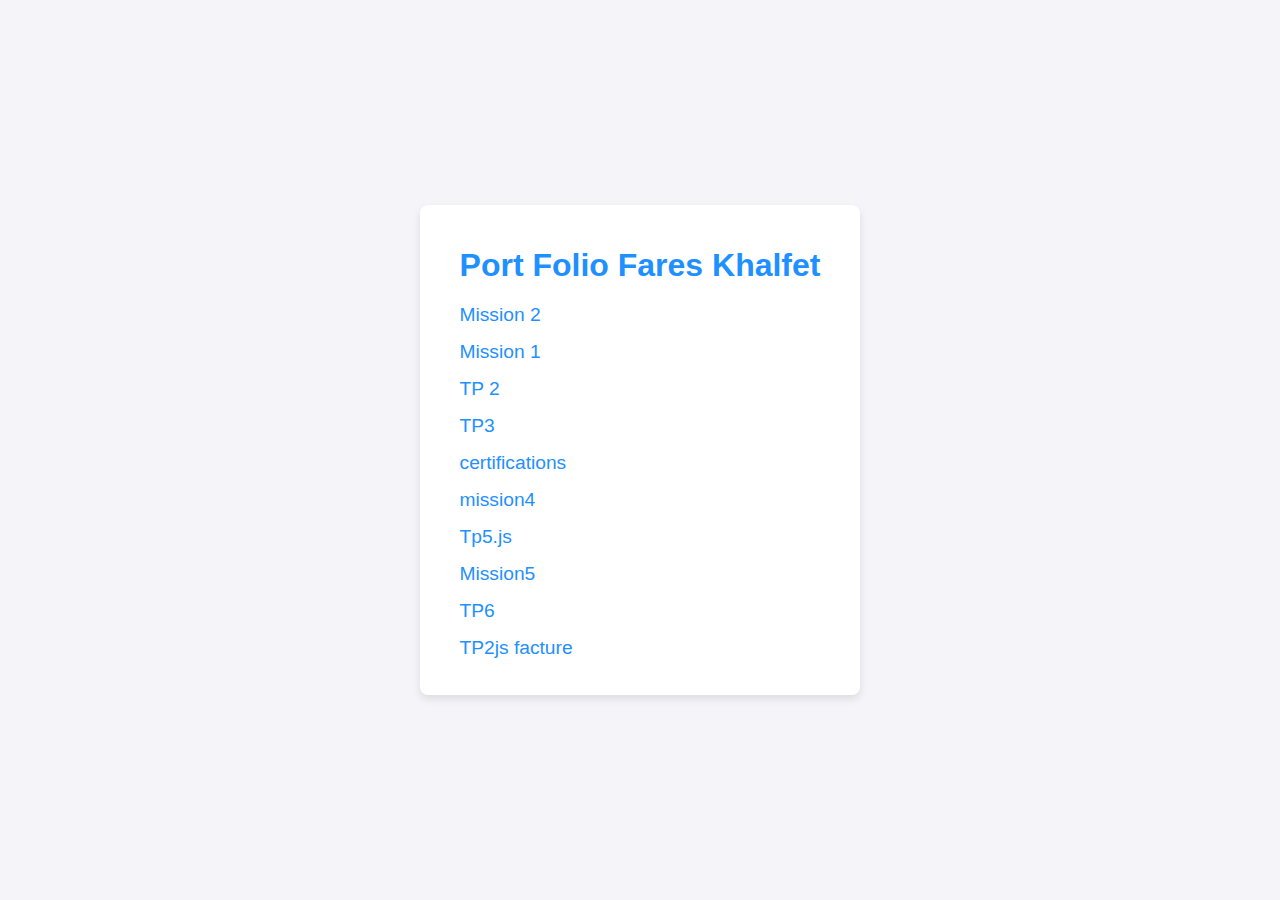
<file: index.html>
<!DOCTYPE html>
<html lang="fr">
<head>
    <meta charset="UTF-8">
    <meta name="viewport" content="width=device-width, initial-scale=1.0">
    <title>Sommaire des Sites Web</title>
    <link rel="stylesheet" href="index.css">  
</head>

<body>

    <div class="container">
        <h1>Port Folio Fares Khalfet</h1>

        <ul>
            <li><a href="Mission 2/index.html" target="_blank">Mission 2</a></li>
            <li><a href="BOT pojet web/index.html" target="_blank">Mission 1</a></li>
            <li><a href="tp2/index.html" target="_blank">TP 2</a></li>
            <li><a href="tp3/sommaire.html" target="_blank">TP3 </a></li>
            <li><a href="./certifications/index.html">certifications</a></li>
            <li><a href="mission4/mission4.html">mission4</a></li>
            <li><a href="./TP5/index.html">Tp5.js</a></li>
            <li><a href="./Mission5/index.html">Mission5</a></li>
            <li><a href="./TP6/identification.html">TP6</a></li>
            <li><a href="./TP2js/facture.html">TP2js facture</a></li>
 </ul>
    </div>
    
</body>
</html>
</file>
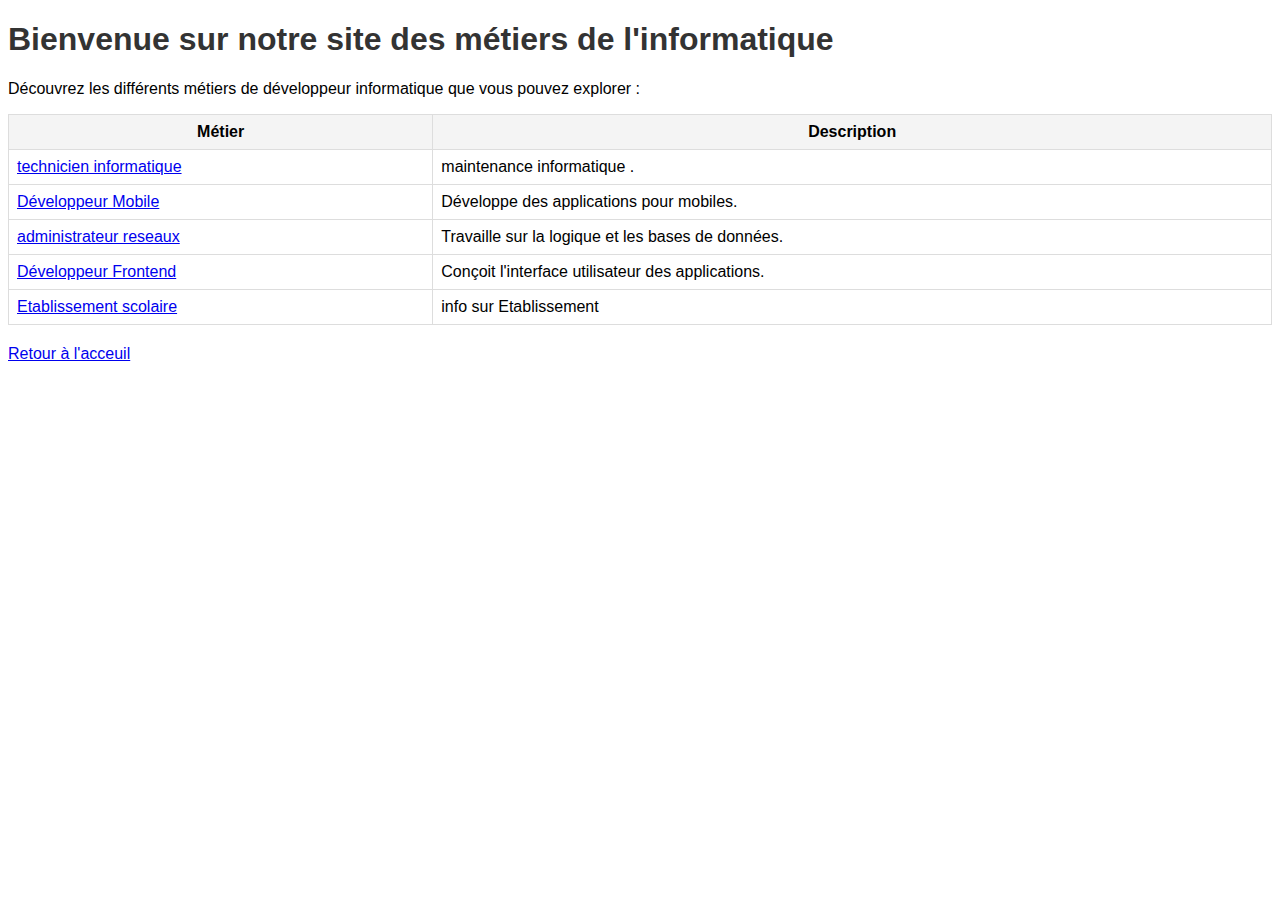
<file: BOT pojet web/index.html>
<!DOCTYPE html>
<html lang="fr">
<head>
    <meta charset="UTF-8">
    <meta name="viewport" content="width=device-width, initial-scale=1.0">
    <title>Accueil - Métiers de l'informatique</title>
    <style>
        body { font-family: Arial, sans-serif; }
        nav { margin-bottom: 20px; }
        nav a { margin-right: 15px; text-decoration: none; color: #007BFF; }
        nav a:hover { text-decoration: underline; }
        table { width: 100%; border-collapse: collapse; margin-bottom: 20px; }
        th, td { border: 1px solid #ddd; padding: 8px; }
        th { background-color: #f4f4f4; }
        h1, h2 { color: #333; }
    </style>
</head>
<body>
   
    <h1>Bienvenue sur notre site des métiers de l'informatique</h1>
    <p>Découvrez les différents métiers de développeur informatique que vous pouvez explorer :</p>
    <table>
        <tr>
            <th>Métier</th>
            <th>Description</th>
            
        </tr>
        <tr>
            <td><a href="metier.1.html">technicien informatique</a></td>
            <td>maintenance informatique .</td>
            
        </tr>
        <tr>
            <td><a href="metier 2.html">Développeur Mobile</a></td>
            <td>Développe des applications pour mobiles.</td>
            
        </tr>
        <tr>
            <td><a href="metier3.html">administrateur reseaux </a></td>
            <td>Travaille sur la logique et les bases de données.</td>
            
        </tr>
        <tr>
            <td><a href="metier4.html">Développeur Frontend</a></td>
            <td>Conçoit l'interface utilisateur des applications.</td>
            
        </tr>
        <tr>
            <td><a href="ecole.html">Etablissement scolaire</a></td>
            <td>info sur Etablissement</td>
            
        </tr>
        
    </table>
    <a href="../index.html">Retour à l'acceuil</a>
</body>
</html>
</file>
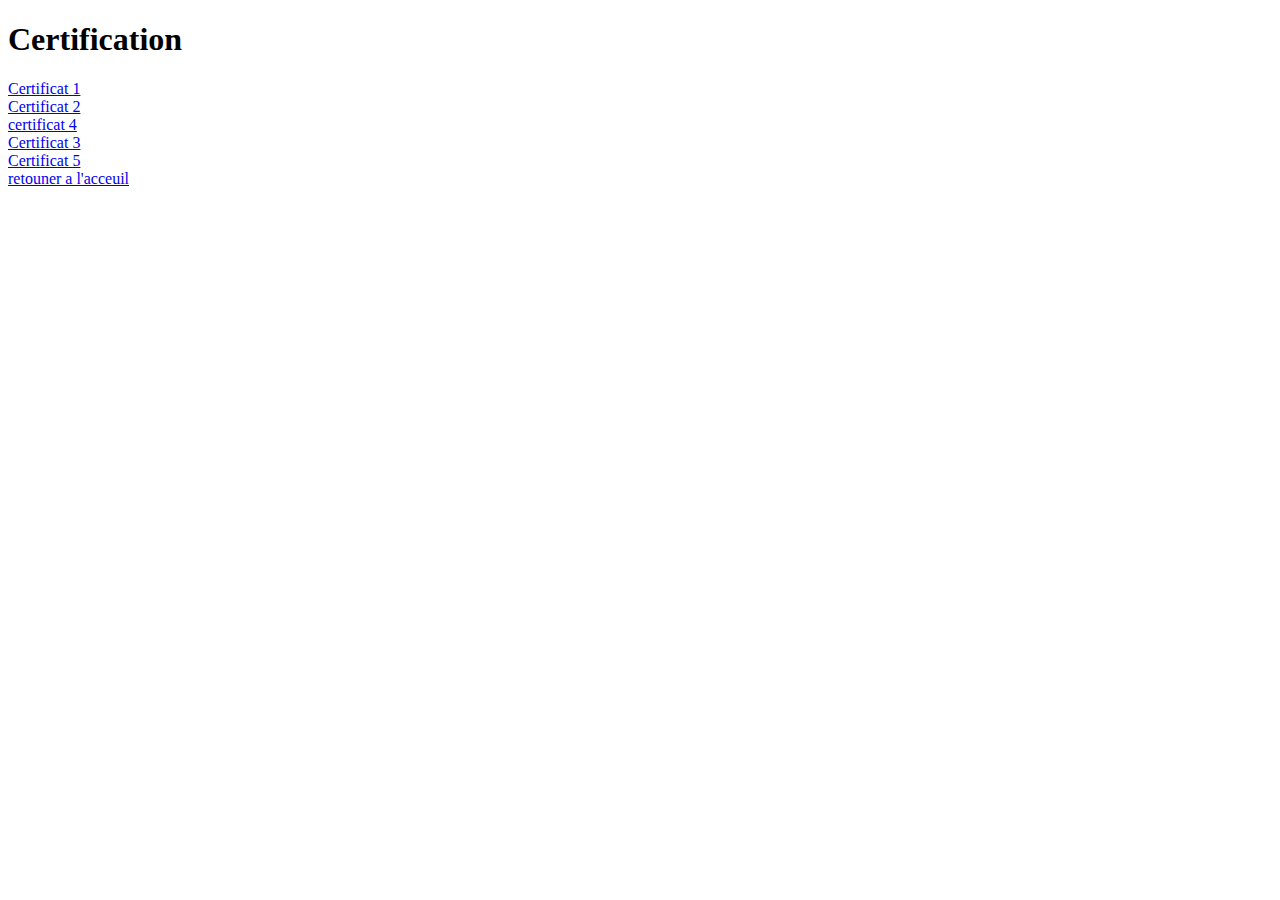
<file: certifications/index.html>
<!DOCTYPE html>
<html lang="en">
<head>
    <meta charset="UTF-8">
    <meta name="viewport" content="width=, initial-scale=1.0">
    <title>Document</title>
</head>
<body>
    <h1> Certification </h1>
    <a href="certificat 1.pdf">Certificat 1</a>
    <br>
    <a href="certificat 2.pdf">Certificat 2</a>
    <br>
    <a href="certificat 4.pdf">certificat 4</a>
    <br>
    <a href="Certificat_3.pdf">Certificat 3</a>
    <br>
    <a href="Certificat 5.pdf">Certificat 5</a>
    <br>
    <a href="../index.html">retouner a l'acceuil</a>
</body>
</html>
</file>
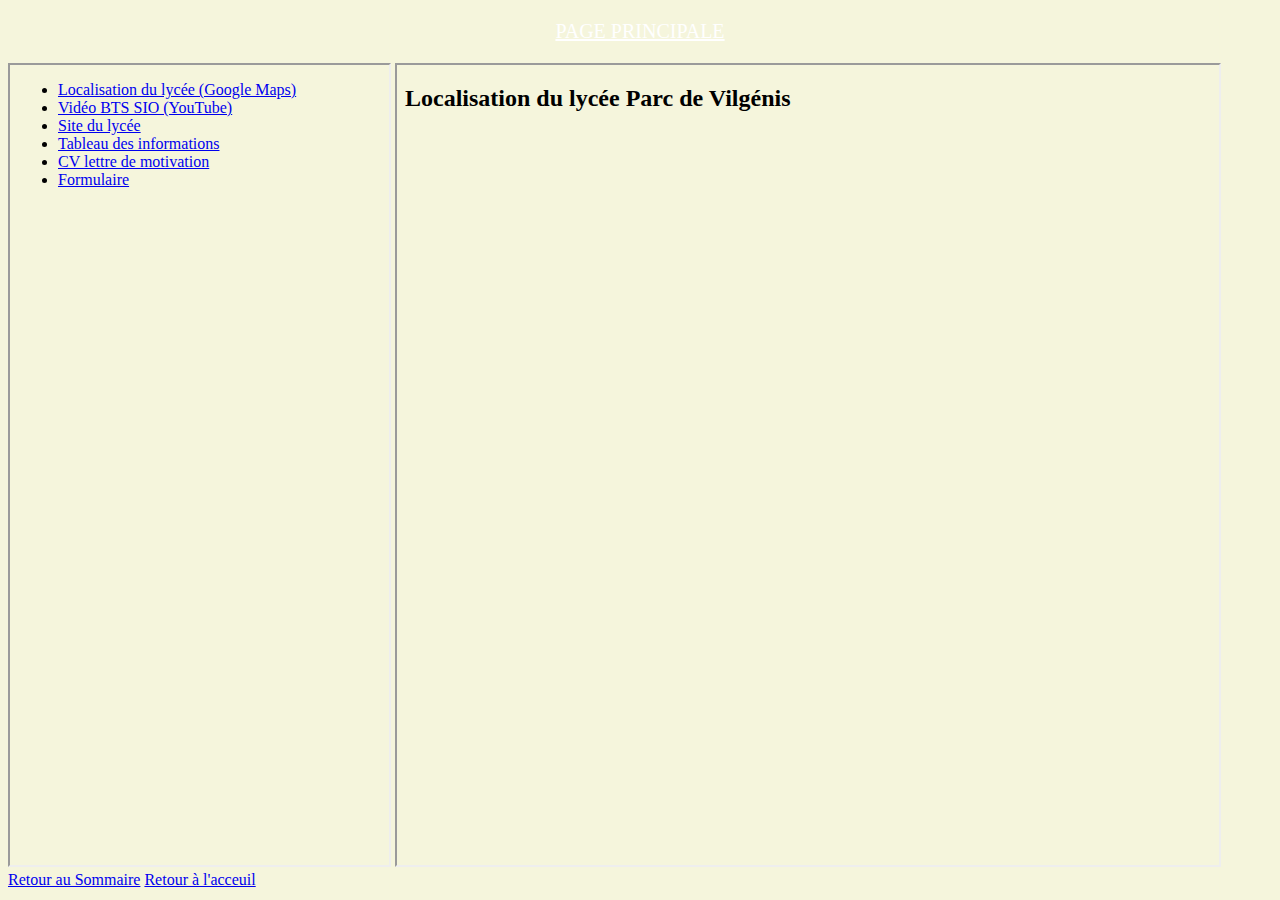
<file: Mission 2/index.html>
<!DOCTYPE html>
<html lang="fr">
<head>
    <meta charset="UTF-8">
    <meta name="viewport" content="width=device-width, initial-scale=1.0">
    <title>Portail BTS SIO - BTS SIO - Ecole Ingetis</title>

</head>
<body bgcolor="beige">
    <center><p style="font-size: 20px; color: white;"><u>PAGE PRINCIPALE</u></p></center>
        <iframe src="navigation.html" width="30%" height="800" name="f1"></iframe>
        <iframe src="section1.html" width="65%" height="800" name="f2"></iframe>
        <br>
         <a href="../tp3/sommaire.html" class="back-button">Retour au Sommaire</a>
    </center>
    <a href="../index.html">Retour à l'acceuil</a>
 
</body>
</html>
</file>
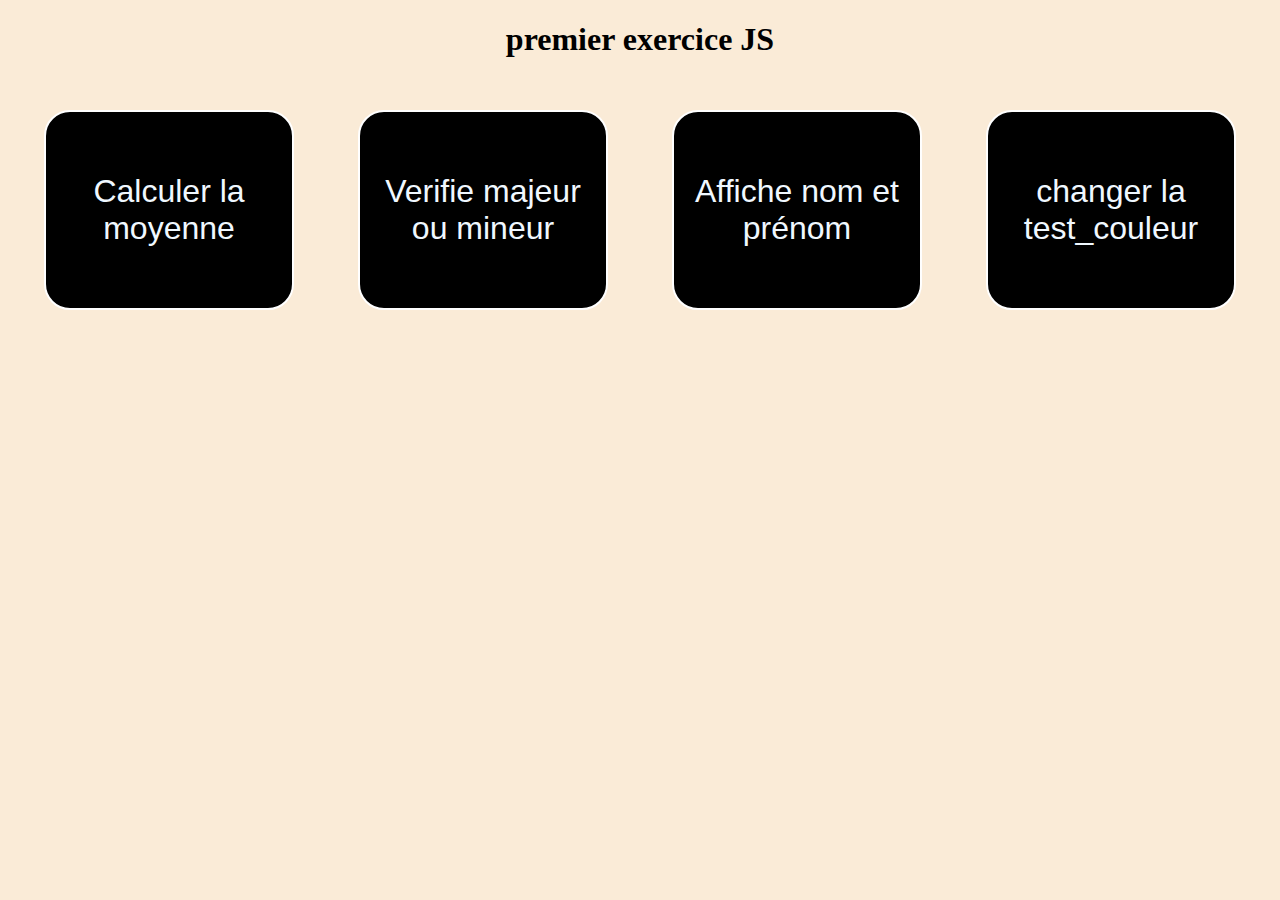
<file: tp1.js/index.html>
<!DOCTYPE html>
<html lang="en">
<head>
    <meta charset="UTF-8">
    <meta name="viewport" content="width=device-width, initial-scale=1.0">
    <title>Document</title>
 <link rel="stylesheet" type="text/css" href="style.css"/>
 
 <script src="test1.js"></script>

</head>
<body>
<center>
    <h1>premier exercice JS </h1>
    <button onclick="calcul_moyenne()">Calculer la moyenne</button>
    <button onclick="test_age()"> Verifie majeur ou mineur</button>
    <button onclick="simple_affichage()"> Affiche nom et prénom</button>
    <button onclick="test_couleur()">changer la test_couleur</button>
</center>    
</body>
</html>
</file>
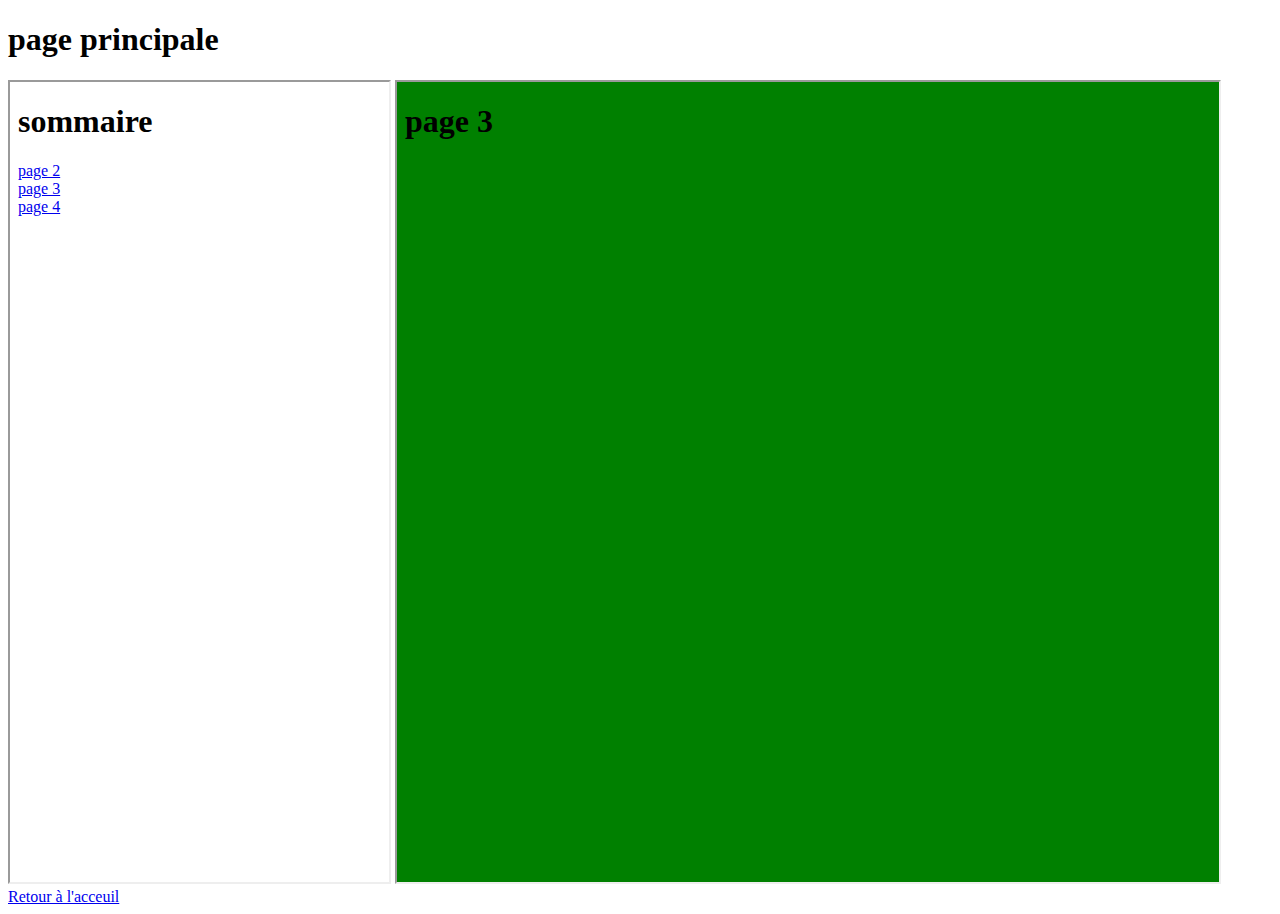
<file: tp2/index.html>
<!DOCTYPE html>
<html lang="en"></html>
<head>
    <meta charset="UTF-8">
    <meta name="viewport" content="width=device-width, initial-scale=1.0">
    <title>Document</title>
</head>
<body> 
    <h1>page principale</h1>
    <iframe src="sommaire.html" width="30%" height="800" name="f1"></iframe>
    <iframe src="page3.html" width="65%" height="800" name="f2"></iframe>
    <br>
    <a href="../index.html">Retour à l'acceuil</a>


</body>
</html>
</file>
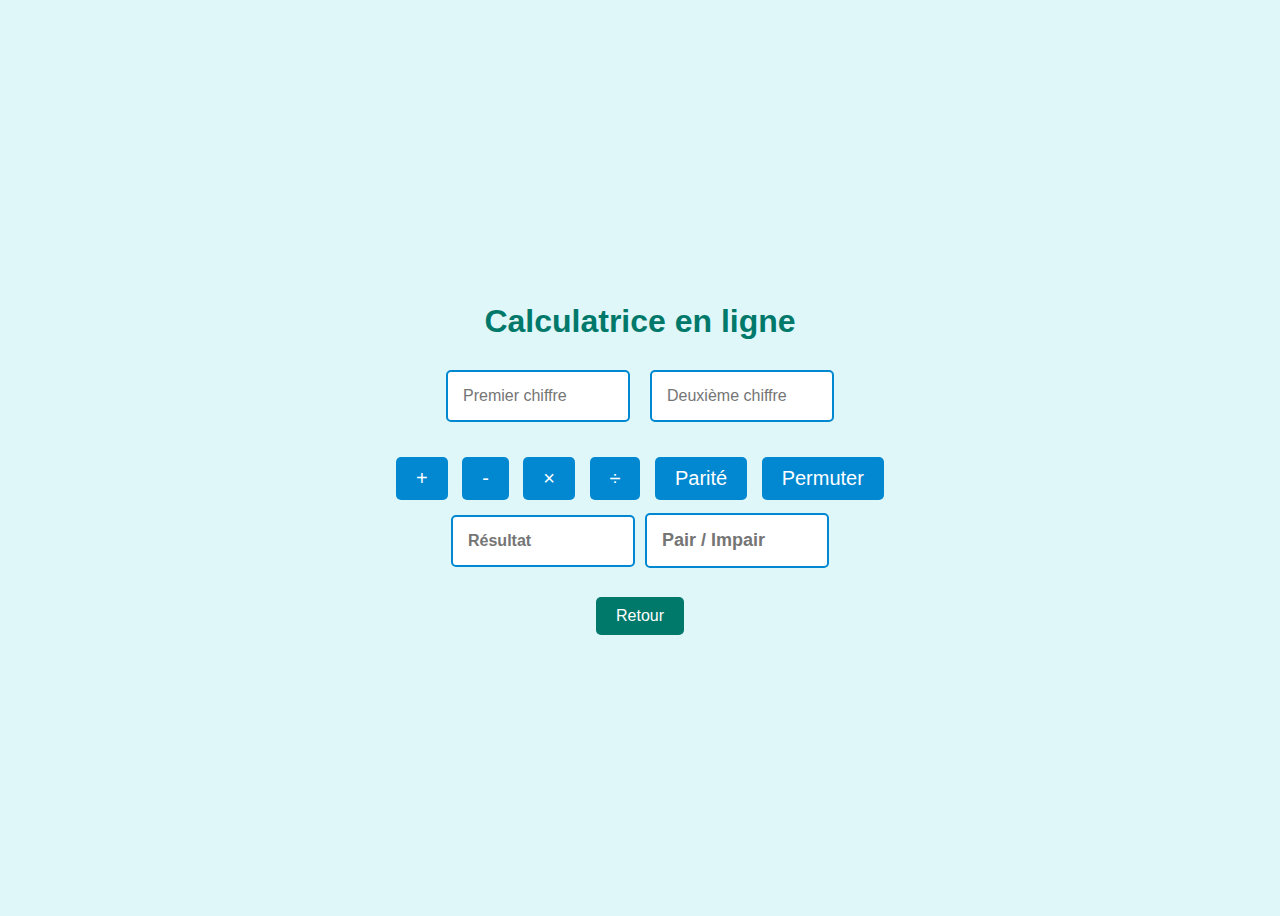
<file: TP5/index.html>
<!DOCTYPE html>
<html lang="fr">

<head>
    <meta charset="UTF-8">
    <meta name="viewport" content="width=device-width, initial-scale=1.0">
    <title>Calculatrice en ligne</title>
    <style>
        body {
            display: flex;
            flex-direction: column;
            align-items: center;
            justify-content: center;
            height: 100vh;
            background-color: #e0f7fa;
            font-family: Arial, sans-serif;
        }

        h1 {
            color: #00796b;
            margin-bottom: 20px;
        }

        .input-container {
            display: flex;
            justify-content: center;
            margin-bottom: 20px;
        }

        input[type="number"],
        input[type="text"] {
            margin: 10px;
            padding: 15px;
            width: 150px;
            border: 2px solid #0288d1;
            border-radius: 5px;
            font-size: 16px;
        }

        button {
            padding: 10px 20px;
            margin: 5px;
            border: none;
            border-radius: 5px;
            background-color: #0288d1;
            color: white;
            font-size: 20px;
            cursor: pointer;
            transition: background-color 0.3s, transform 0.3s;
        }

        button:hover {
            background-color: #01579b;
            transform: translateY(-2px);
        }

        button:active {
            transform: translateY(0);
        }

        .result-container {
            display: flex;
            align-items: center;
        }

        .result {
            font-weight: bold;
            font-size: 18px;
            color: #00796b;
            margin-right: 10px;
            width: 150px;
            padding: 15px;
            border: 2px solid #0288d1;
            border-radius: 5px;
        }

        .back-button {
            display: inline-block;
            margin-top: 20px;
            padding: 10px 20px;
            background-color: #00796b;
            color: white;
            text-decoration: none;
            border-radius: 5px;
            transition: background-color 0.3s;
        }

        .back-button:hover {
            background-color: #004d40;
        }
    </style>
</head>

<body>
    <h1>Calculatrice en ligne</h1>
    <div class="input-container">
        <input class="t" placeholder="Premier chiffre" type="number" name="t1" id="t1">
        <input class="t" placeholder="Deuxième chiffre" type="number" name="t2" id="t2">
    </div>

    <div>
        <button onclick="addition()">+</button>
        <button onclick="soustraction()">-</button>
        <button onclick="multiplication()">×</button>
        <button onclick="division()">÷</button>
        <button onclick="parite()">Parité</button>
        <button onclick="permuter()">Permuter</button>
    </div>

    <div class="result-container">
        <input class="result" placeholder="Résultat" type="text" name="t3" id="t3" readonly>
        <input class="result" placeholder="Pair / Impair" name="t4" id="t4" readonly>
    </div>

    <footer>
        <a href="../index.html" class="back-button">Retour</a>
    </footer>

    <script>
        function addition() {
            const t1 = parseFloat(document.getElementById('t1').value);
            const t2 = parseFloat(document.getElementById('t2').value);
            document.getElementById('t3').value = t1 + t2;
        }

        function soustraction() {
            const t1 = parseFloat(document.getElementById('t1').value);
            const t2 = parseFloat(document.getElementById('t2').value);
            document.getElementById('t3').value = t1 - t2;
        }

        function multiplication() {
            const t1 = parseFloat(document.getElementById('t1').value);
            const t2 = parseFloat(document.getElementById('t2').value);
            document.getElementById('t3').value = t1 * t2;
        }

        function division() {
            const t1 = parseFloat(document.getElementById('t1').value);
            const t2 = parseFloat(document.getElementById('t2').value);
            if (t2 !== 0) {
                document.getElementById('t3').value = t1 / t2;
            } else {
                alert('Erreur: Division par zéro');
            }
        }

        function parite() {
            const t1 = parseInt(document.getElementById('t1').value);
            document.getElementById('t4').value = (t1 % 2 === 0) ? "Pair" : "Impair";
        }

        function permuter() {
            const t1 = document.getElementById('t1').value;
            const t2 = document.getElementById('t2').value;
            document.getElementById('t1').value = t2;
            document.getElementById('t2').value = t1;
        }
    </script>
</body>

</html>
</file>
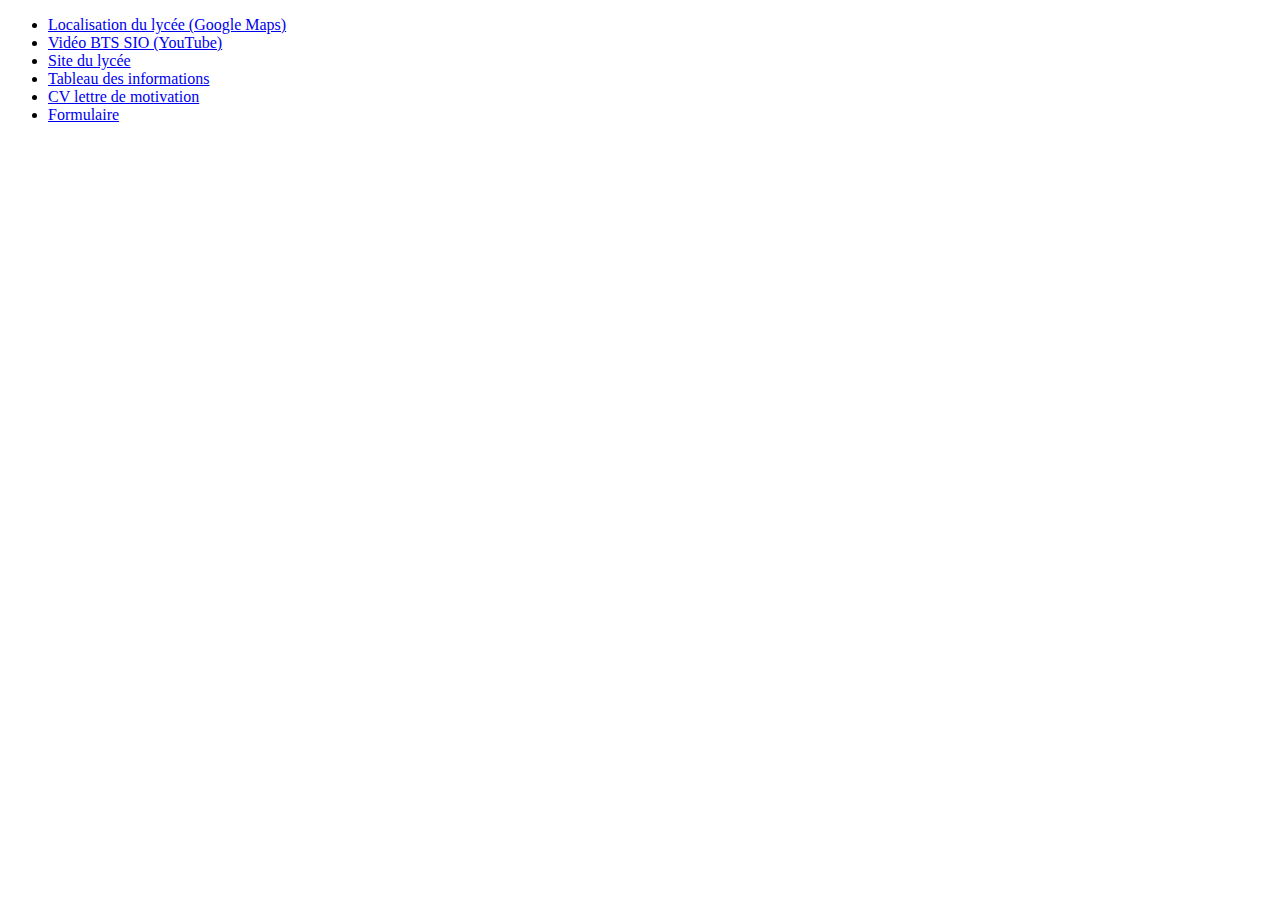
<file: Mission 2/navigation.html>
<!DOCTYPE html>
<html lang="fr">
<head>
    <meta charset="UTF-8">
    <title>Navigation</title>
</head>
<body>
    <ul>
        <li><a href="section1.html" target="f2">Localisation du lycée (Google Maps)</a></li>
        <li><a href="section2.html" target="f2">Vidéo BTS SIO (YouTube)</a></li>
        <li><a href="https://ingetis.com/" target="_blank">Site du lycée</a></li>
        <li><a href="section4.html" target="f2">Tableau des informations</a></li>
        <li><a href="section5.html" target="f2">CV lettre de motivation </a></li>
        <li><a href="section6.html" target="f2">Formulaire</a></li>
    </ul>
</body>
</html>
</file>
<file: index.css>
body {
    font-family: 'Arial', sans-serif;
    background-color: #f4f4f9;
    color: #333;
    margin: 0;
    padding: 0;
    display: flex;
    justify-content: center;
    align-items: center;
    height: 100vh;
}
.container {
    background-color: #fff;
    padding: 20px 40px;
    border-radius: 8px;
    box-shadow: 0 4px 8px rgba(0, 0, 0, 0.1);
}
h1 {
    color: #1e90ff;
    text-align: center;
    font-size: 2em;
    margin-bottom: 20px;
}
ul {
    list-style-type: none;
    padding: 0;
}
li {
    margin-bottom: 15px;
}
a {
    text-decoration: none;
    color: #1e90ff;
    font-size: 1.2em;
    transition: color 0.3s;
}
a:hover {
    color: #ff6347;
}
</file>
<file: tp1.js/style.css>
body {
    background-color: antiquewhite;

}
button{
    width: 250px;
    height: 200px;
    background-color: black;
    color: aliceblue;
    border: 2px solid white;
    border-radius: 26px;
    font-size: 2em;
    margin: 30px;
    transition: 0.2s;
}

button:hover{
    background-color: aliceblue;
    color: black;
    border: 2px solid black;
    transition: 1500ms;
}
</file>
